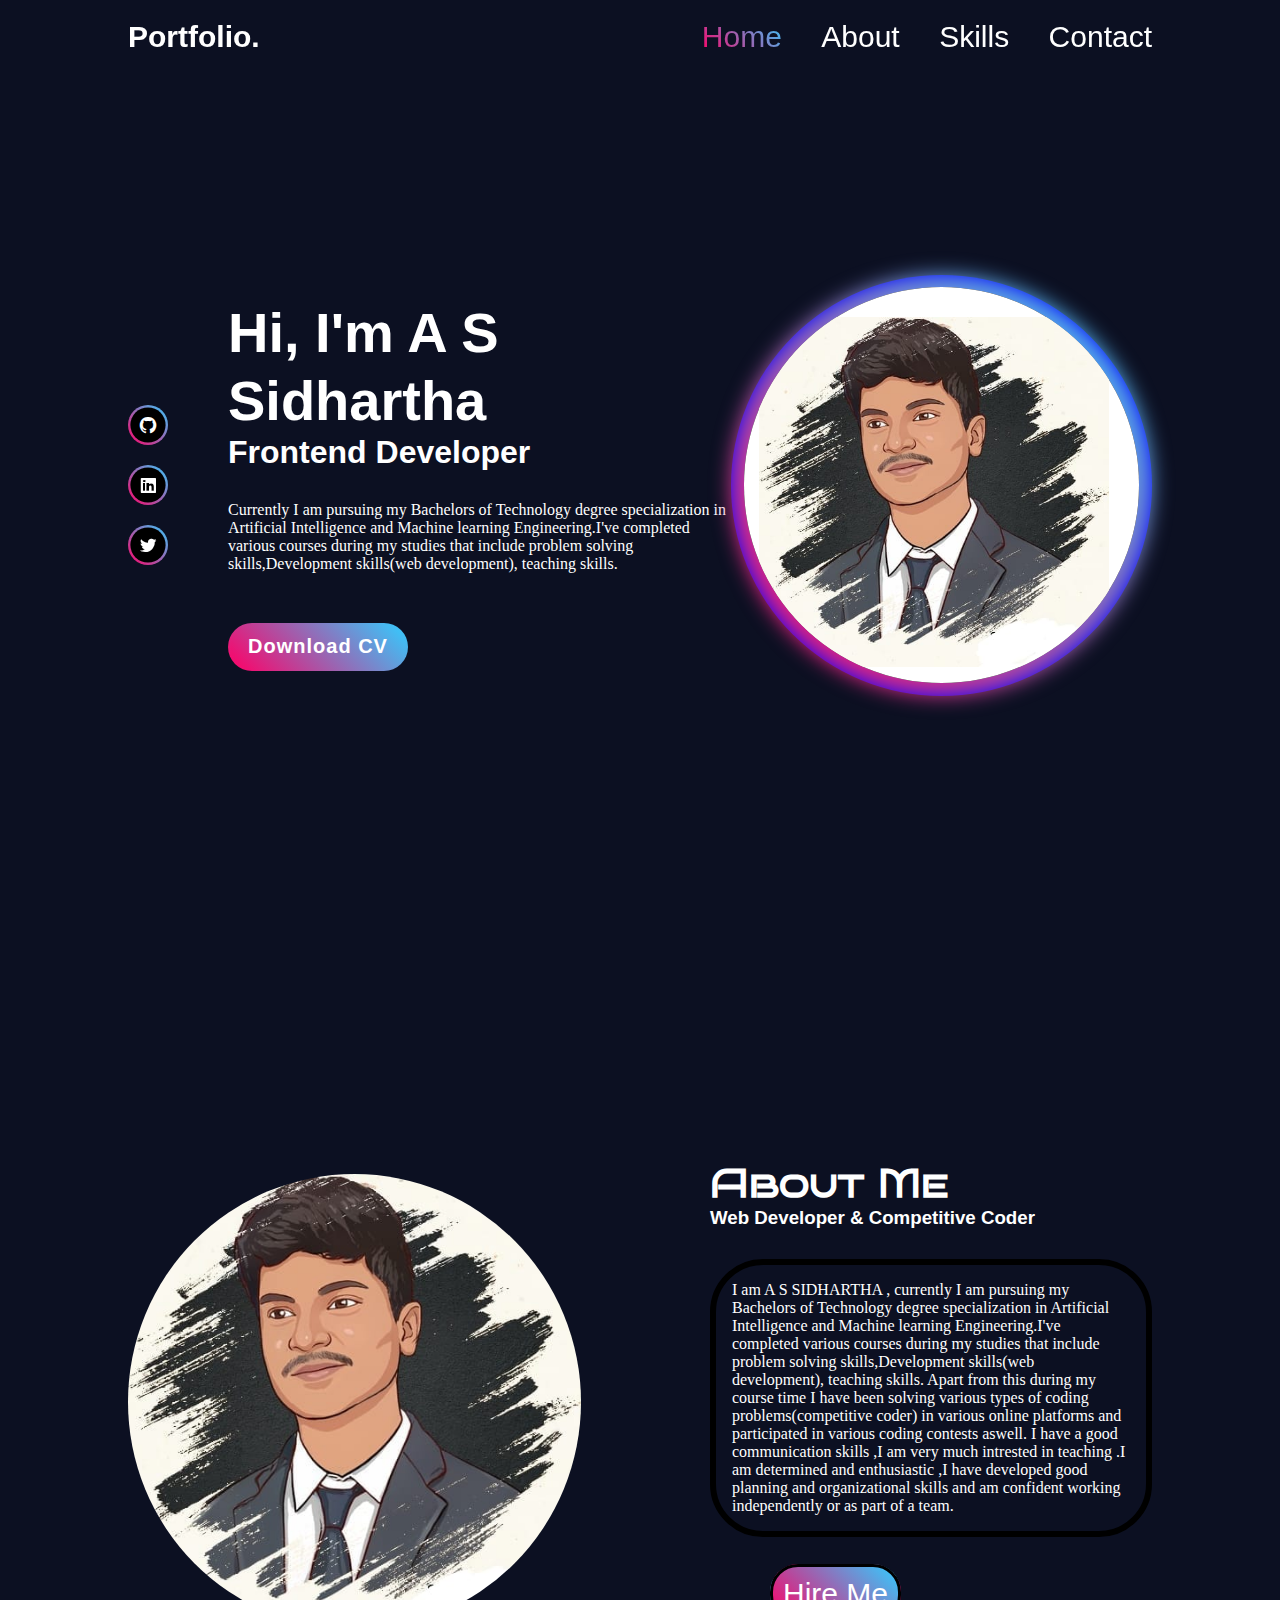
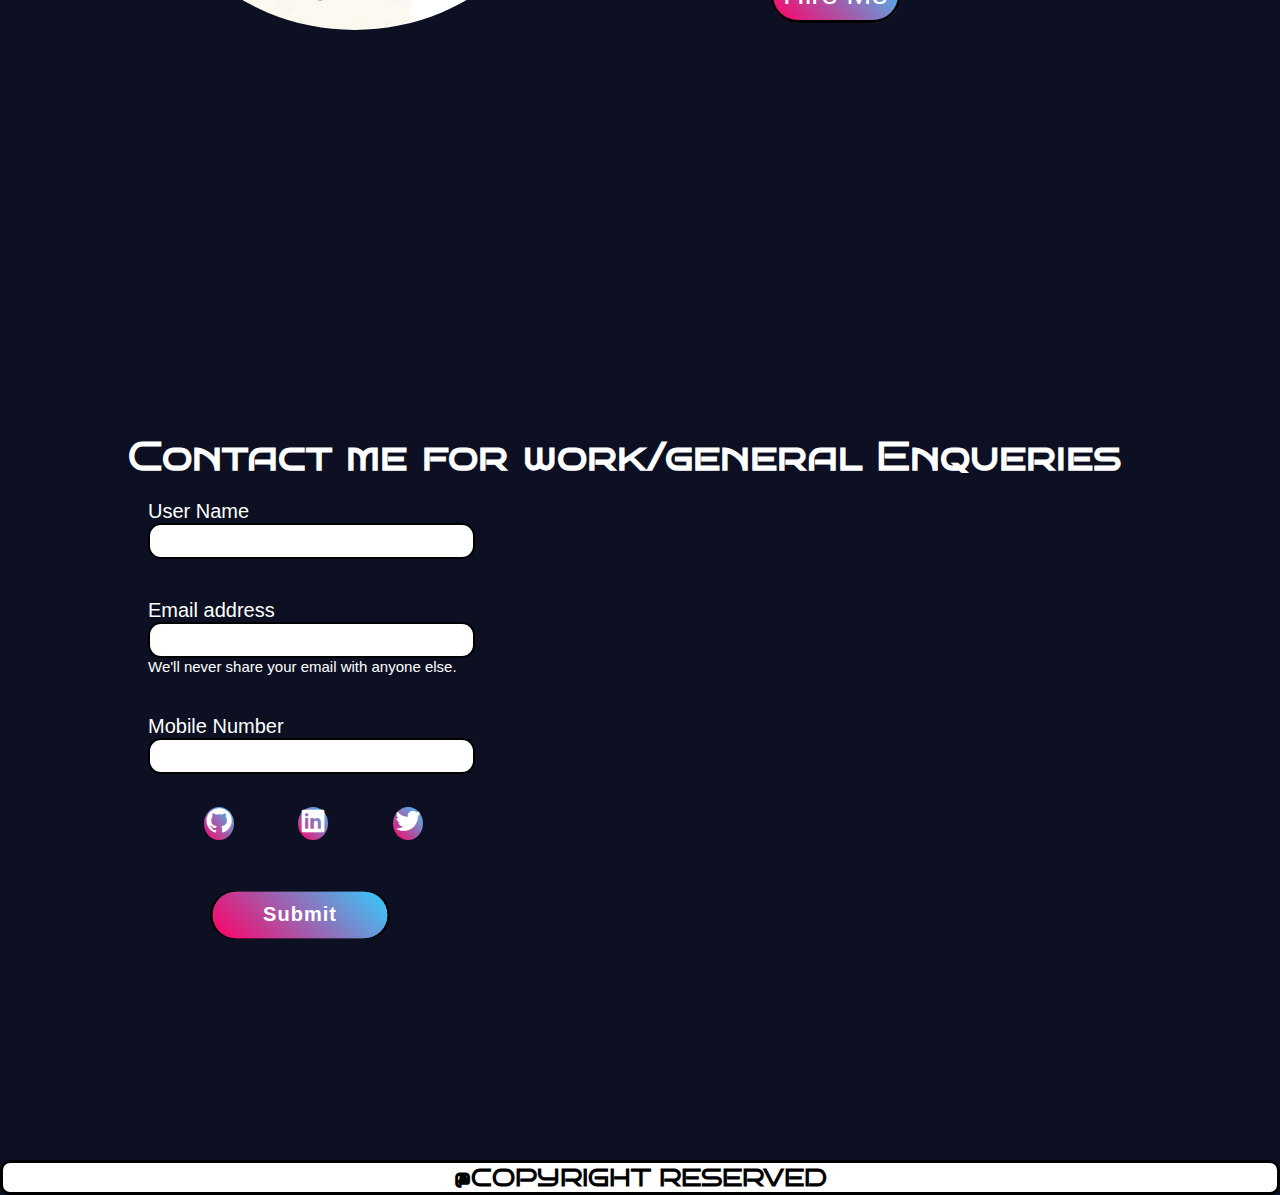
<file: index.html>
<!DOCTYPE html>
<html lang="en">

<head>
    <meta charset="UTF-8">
    <meta http-equiv="X-UA-Compatible" content="IE=edge">
    <meta name="viewport" content="width=device-width, initial-scale=1.0">
    <title>Personal_PortFolio</title>

</head>
<link rel="stylesheet" href="style.css">
<link href='https://unpkg.com/boxicons@2.1.4/css/boxicons.min.css' rel='stylesheet'>
<link rel="stylesheet" href="https://cdnjs.cloudflare.com/ajax/libs/font-awesome/6.4.0/css/all.min.css" integrity="sha512-iecdLmaskl7CVkqkXNQ/ZH/XLlvWZOJyj7Yy7tcenmpD1ypASozpmT/E0iPtmFIB46ZmdtAc9eNBvH0H/ZpiBw==" crossorigin="anonymous" referrerpolicy="no-referrer" />

<body>
    <header class="header">
        <a href="#" class="logo">Portfolio.</a>
        <nav class="navbar">
            <a href="index.html" class="active">Home</a>
            <a href="about.html">About</a>
            <a href="sids.pdf" target="_blank">Skills</a>
            <a href="contact.html">Contact</a>

        </nav>
    </header>
    <div class="toggle_btn">
        <i class="fa-solid fa-bars-staggered"></i>
    </div>

    <div class="dropdown">
        <li> <a href="index.html" class="active">Home</a></li>
        <li> <a href="about.html" >About</a></li>
        <li> <a href="sids.pdf" target="_blank" >Skills</a></li>
        <li> <a href="contact.html" >Contact</a></li>
    </div>

    <section class="home">

        <div class="home-sci">
            <a href="https://github.com/Sidhartha-01" target="_blank"><i class='bx bxl-github'></i></a>
            <a href="https://www.linkedin.com/in/a-s-sidhartha-59b745248/" target="_blank""><i class='bx bxl-linkedin-square'></i></a>
            <a href=" https://twitter.com/ASSIDHARTHA1" target="_blank"><i class='bx bxl-twitter'></i></a>
        </div>
        <div class="home-content">
            <h1>Hi, I'm A S Sidhartha</h1>
            <h3>Frontend Developer</h3>
            <p> Currently I am pursuing my Bachelors of Technology degree
                specialization in Artificial Intelligence and Machine learning Engineering.I've completed various
                courses during my studies that include problem solving skills,Development skills(web development),
                teaching skills.
            </p>
            <a href="sids.pdf" class="btn">Download CV</a>
        </div>

        <div class="img">
            <div class="circle">
                <span></span>
                <div class="sidImg">
                    <img src="sid.jpg" alt="ERROR">
                </div>

            </div>
        </div>
    </section>

    <section class="home">
        <div class="about-img">
            <img src="sid.jpg" alt="A S Sidhartha">
        </div>

            <div class="about-content">
                <h2 class="heading">About Me</h2>
                <h3>Web Developer & Competitive Coder </h3>
                <p class="para">I am A S SIDHARTHA , currently I am pursuing my Bachelors of Technology degree specialization in Artificial Intelligence and Machine learning  Engineering.I've completed various courses during my studies that include problem solving skills,Development skills(web development), teaching skills.
                    Apart from this during my course time I have been solving various types of coding problems(competitive coder) in various online platforms and participated in various coding contests aswell.
                    I have a good communication skills ,I am very much intrested in teaching .I am determined and enthusiastic ,I have developed good planning and organizational skills and am confident working independently or as part of a team.</p>
                
                    <div class="b">
                       
                        <a href="#">Hire Me</a>
                    </div>

            </div>
    </section>

    <section class="home">

        <div class="contactform">
            <h1>Contact me for work/general Enqueries </h1>
            <form>

                <div class="form-group">
                    <label for="clientname">User Name</label>
                    <input type="Name" class="form-control" id="clientname" aria-describedby="emailHelp">
                    <!-- <small id="emailHelp" class="form-text">We'll never share your email with anyone else.</small> -->
                  </div>
                <div class="form-group">
                  <label for="clientemail">Email address</label>
                  <input type="email" class="form-control" id="clientemail" aria-describedby="emailHelp">
                  <small id="emailHelp" class="form-text">We'll never share your email with anyone else.</small>
                </div>
                <div class="form-group">
                  <label for="clientphone">Mobile Number</label>
                  <input type="phone" class="form-control" id="clientphone">
                </div>
                <div class="contactlinks">
                    <a href="https://github.com/Sidhartha-01" target="_blank"><i class='bx bxl-github'></i></a>
                    <a href="https://www.linkedin.com/in/a-s-sidhartha-59b745248/" target="_blank""><i class='bx bxl-linkedin-square'></i></a>
                    <a href="https://twitter.com/ASSIDHARTHA1" target="_blank"><i class='bx bxl-twitter'></i></a>
                </div>
                <button type="submit" class="btn btn-primary">Submit</button>
                
              </form>
        </div>


    </section>

    <footer>
        <div class="f">
            <h2>@COPYRIGHT RESERVED</h2>
        </div>
    </footer>

   
    

</body>

</html>
</file>
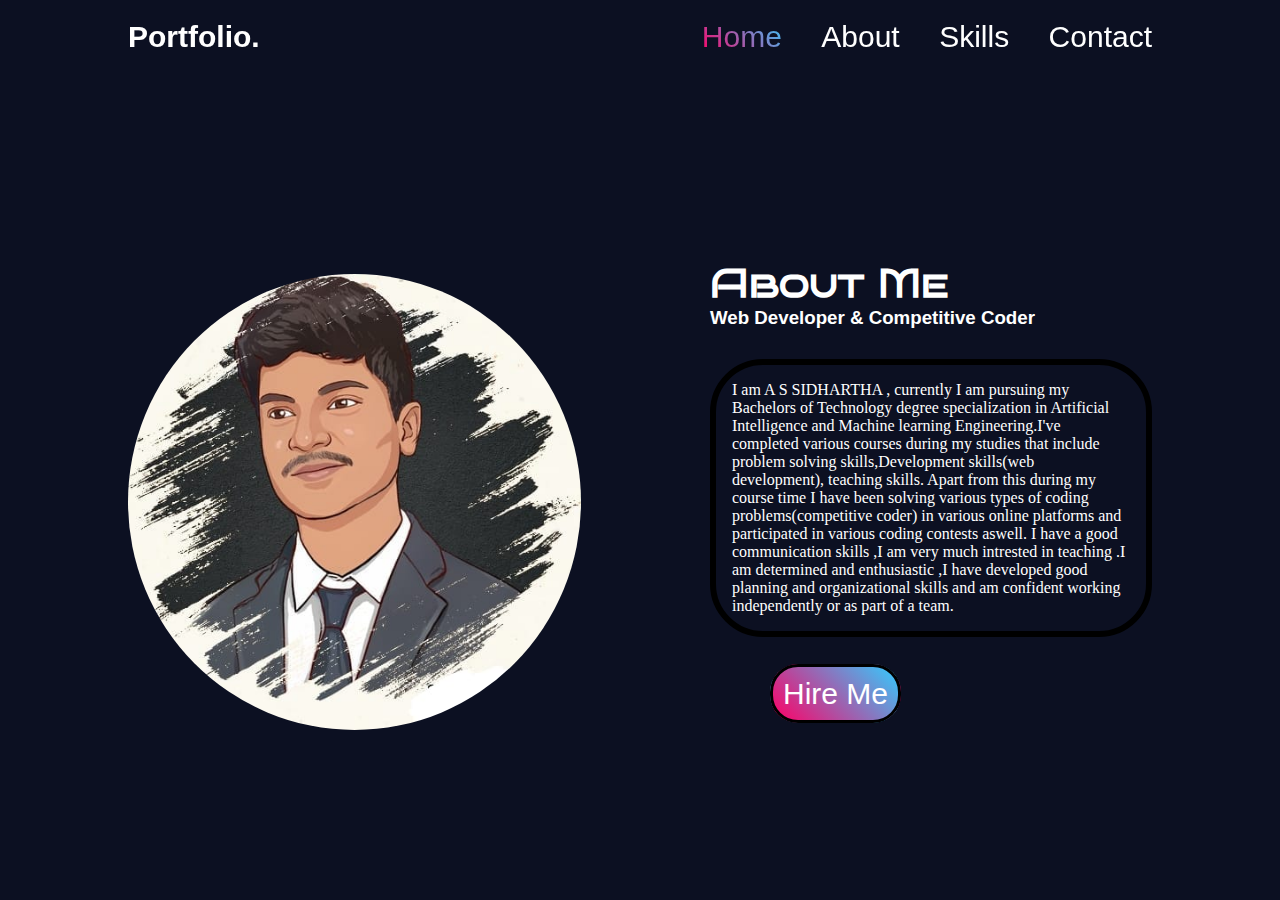
<file: about.html>
<!DOCTYPE html>
<html lang="en">

<head>
    <meta charset="UTF-8">
    <meta http-equiv="X-UA-Compatible" content="IE=edge">
    <meta name="viewport" content="width=device-width, initial-scale=1.0">
    <title>Personal PortFolio</title>

</head>
<link rel="stylesheet" href="style.css">
<link href='https://unpkg.com/boxicons@2.1.4/css/boxicons.min.css' rel='stylesheet'>
<link rel="stylesheet" href="https://cdnjs.cloudflare.com/ajax/libs/font-awesome/6.4.0/css/all.min.css" integrity="sha512-iecdLmaskl7CVkqkXNQ/ZH/XLlvWZOJyj7Yy7tcenmpD1ypASozpmT/E0iPtmFIB46ZmdtAc9eNBvH0H/ZpiBw==" crossorigin="anonymous" referrerpolicy="no-referrer" />
<!-- <link rel="stylesheet" href="https://fonts.googleapis.com/css2?family=Material+Symbols+Outlined:opsz,wght,FILL,GRAD@48,700,0,200" /> -->
<!-- <link rel="stylesheet" href="https://fonts.googleapis.com/css2?family=Material+Symbols+Outlined:opsz,wght,FILL,GRAD@20..48,100..700,0..1,-50..200" /> -->

<body>
    <header class="header">
        <a href="#" class="logo">Portfolio.</a>
        <nav class="navbar">
            <a href="index.html" class="active">Home</a>
            <a href="about.html">About</a>
            <a href="sids.pdf" target="_blank">Skills</a>
            <a href="contact.html">Contact</a>

        </nav>
    </header>
    <div class="toggle_btn">
        <i class="fa-solid fa-bars-staggered"></i>
    </div>

    <div class="dropdown">
        <li> <a href="index.html" class="active">Home</a></li>
        <li> <a href="about.html" >About</a></li>
        <li> <a href="sids.pdf" target="_blank">Skills</a></li>
        <li> <a href="contact.html" >Contact</a></li>
    </div>

    <section class="home">
        <div class="about-img">
            <img src="sid.jpg" alt="A S Sidhartha">
        </div>

            <div class="about-content">
                <h2 class="heading">About Me</h2>
                <h3>Web Developer & Competitive Coder </h3>
                <p class="para">I am A S SIDHARTHA , currently I am pursuing my Bachelors of Technology degree specialization in Artificial Intelligence and Machine learning  Engineering.I've completed various courses during my studies that include problem solving skills,Development skills(web development), teaching skills.
                    Apart from this during my course time I have been solving various types of coding problems(competitive coder) in various online platforms and participated in various coding contests aswell.
                    I have a good communication skills ,I am very much intrested in teaching .I am determined and enthusiastic ,I have developed good planning and organizational skills and am confident working independently or as part of a team.</p>
                
                    <div class="b">
                       
                        <a href="#">Hire Me</a>
                    </div>

            </div>
    </section>

        

    

</body>

</html>
</file>
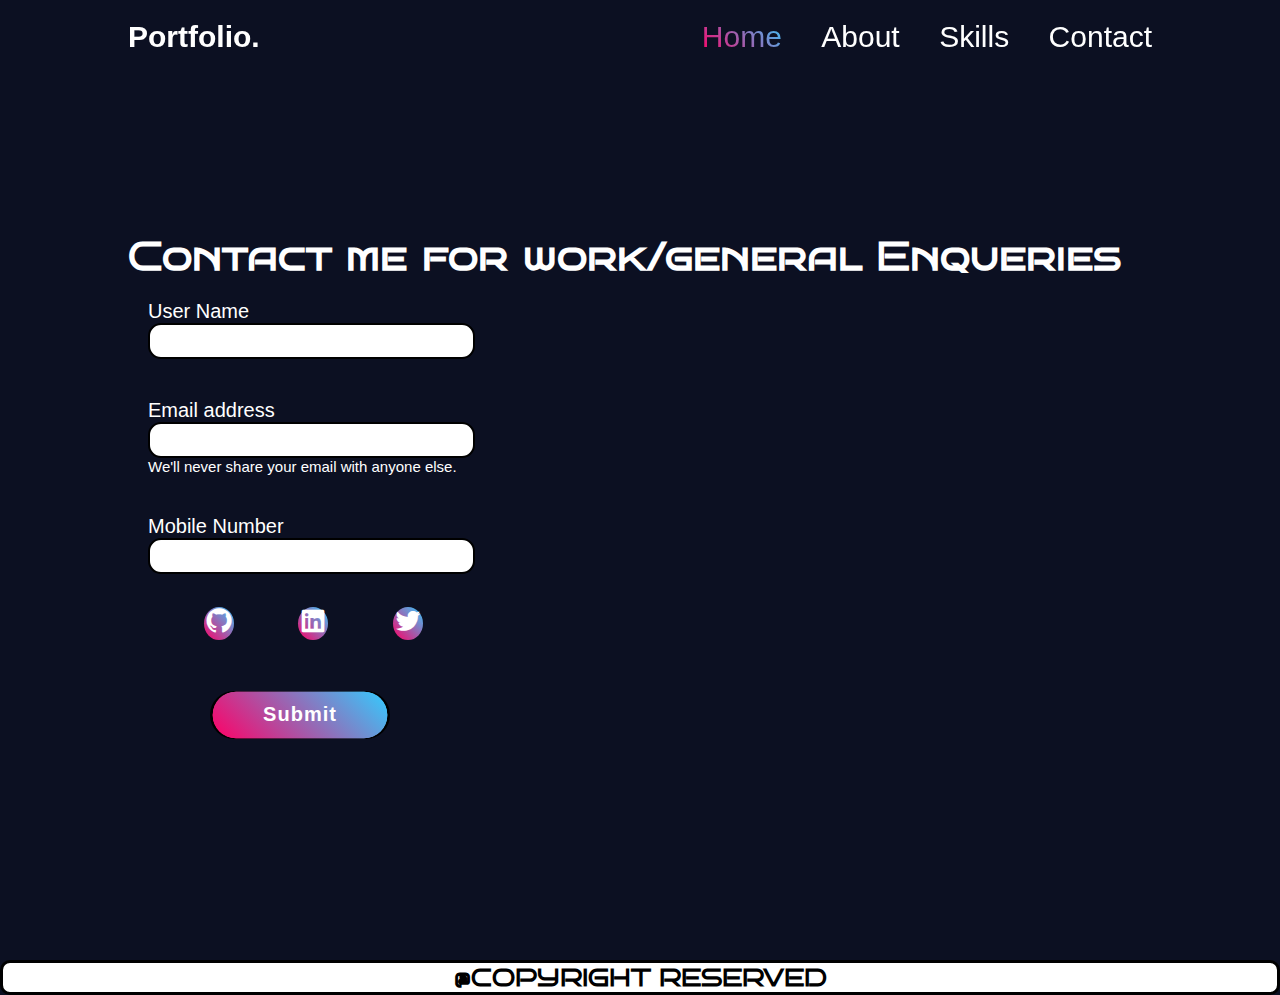
<file: contact.html>
<!DOCTYPE html>
<html lang="en">

<head>
    <meta charset="UTF-8">
    <meta http-equiv="X-UA-Compatible" content="IE=edge">
    <meta name="viewport" content="width=device-width, initial-scale=1.0">
    <title>Personal PortFolio</title>

</head>
<link rel="stylesheet" href="style.css">
<link href='https://unpkg.com/boxicons@2.1.4/css/boxicons.min.css' rel='stylesheet'>
<link rel="stylesheet" href="https://cdnjs.cloudflare.com/ajax/libs/font-awesome/6.4.0/css/all.min.css" integrity="sha512-iecdLmaskl7CVkqkXNQ/ZH/XLlvWZOJyj7Yy7tcenmpD1ypASozpmT/E0iPtmFIB46ZmdtAc9eNBvH0H/ZpiBw==" crossorigin="anonymous" referrerpolicy="no-referrer" />
<!-- <link rel="stylesheet" href="https://fonts.googleapis.com/css2?family=Material+Symbols+Outlined:opsz,wght,FILL,GRAD@48,700,0,200" /> -->
<!-- <link rel="stylesheet" href="https://fonts.googleapis.com/css2?family=Material+Symbols+Outlined:opsz,wght,FILL,GRAD@20..48,100..700,0..1,-50..200" /> -->

<body>
    <header class="header">
        <a href="#" class="logo">Portfolio.</a>
        <nav class="navbar">
            <a href="index.html" class="active">Home</a>
            <a href="about.html">About</a>
            <a href="sids.pdf" target="_blank">Skills</a>
            <a href="contact.html">Contact</a>

        </nav>
    </header>
    <div class="toggle_btn">
        <i class="fa-solid fa-bars-staggered"></i>
    </div>

    <div class="dropdown">
        <li> <a href="index.html" class="active">Home</a></li>
        <li> <a href="about.html" >About</a></li>
        <li> <a href="sids.pdf" target="_blank">Skills</a></li>
        <li> <a href="contact.html" >Contact</a></li>
    </div>
    <section class="home">

        <div class="contactform">
            <h1>Contact me for work/general Enqueries </h1>
            <form>

                <div class="form-group">
                    <label for="clientname">User Name</label>
                    <input type="Name" class="form-control" id="clientname" aria-describedby="emailHelp">
                    <!-- <small id="emailHelp" class="form-text">We'll never share your email with anyone else.</small> -->
                  </div>
                <div class="form-group">
                  <label for="clientemail">Email address</label>
                  <input type="email" class="form-control" id="clientemail" aria-describedby="emailHelp">
                  <small id="emailHelp" class="form-text">We'll never share your email with anyone else.</small>
                </div>
                <div class="form-group">
                  <label for="clientphone">Mobile Number</label>
                  <input type="phone" class="form-control" id="clientphone">
                </div>
                <div class="contactlinks">
                    <a href="https://github.com/Sidhartha-01" target="_blank"><i class='bx bxl-github'></i></a>
                    <a href="https://www.linkedin.com/in/a-s-sidhartha-59b745248/" target="_blank""><i class='bx bxl-linkedin-square'></i></a>
                    <a href="https://twitter.com/ASSIDHARTHA1" target="_blank"><i class='bx bxl-twitter'></i></a>
                </div>
                <button type="submit" class="btn btn-primary">Submit</button>
                
              </form>
        </div>


    </section>

    <footer>
        <div class="f">
            <h2>@COPYRIGHT RESERVED</h2>
        </div>
    </footer>

</body>

</html>
</file>
<file: style.css>
@import url('https://fonts.googleapis.com/css2?family=Bruno+Ace+SC&display=swap');

*{
    margin: 0;
    padding: 0;
    box-sizing: border-box;
    font-family: "poppins",sans-serif; 

}
body{
    background-color: #0c1022;
    color: white;
}
.header{
    position: fixed;
    top: 0;
    left: 0;
    width: 100%;
    /* background-color: yellowgreen; */
    padding: 20px 10%;
    display: flex;
    justify-content: space-between;
    align-items: center;
}

.logo
{
    font-size: 30px;
    color:white;
    text-decoration: none;

    /* for font to be bold */
    font-weight: 900;
    pointer-events: none;/* for pointing */
}

.navbar a
{
    font-size: 30px;
    color: white;
    text-decoration: none;
    font-weight: 500;
    margin-left: 35px;


}
.navbar a.active,
.navbar a:hover
{
    background: linear-gradient(45deg,#f06,#3cf);
    -webkit-text-fill-color: transparent;
    -webkit-background-clip: text;
}

.home
{
    /* background-color: red; */
    width: 100%;
    height: 100vh;
    display: flex;
    justify-content: space-between;
    align-items: center;
    padding: 70px 10% 0px;
}

.home-content{
    /* background-color: red; */
    max-width: 600px;
    
    
}
.home-content h1
{
    font-size: 56px;
    font-weight: 700;
    line-height: 1.2;

}

.home-content h3
{
    font-size: 32px;
    font-weight: 700;

}
.home-content h1
{
    font-size: 56px;
    font-weight: 700;

}
p{
    margin-top: 30px;
   
}
.home-content p{
    font-family: 'Vina Sans', cursive;
}

.btn{

    position: relative;
    justify-content: center;
    align-items: center;
    display: inline-flex;
    width: 180px;
    height: 48px;
    background: linear-gradient(45deg,#f06,#3cf);
    border-radius: 40px;
    font-size:20px;
    color: white;
    text-decoration: none;
    font-weight: 700;
    letter-spacing: 1px;
    margin-top: 50px;
    z-index: 1;
    


    
}
.btn::before{
    content:'';
    position: absolute;
    width: 180px;
    height: 48px;
    background: linear-gradient(45deg,#f06,#3cf);
    border-radius: 40px;
    transform:scale(0.97);
    z-index: -1;
}
.btn:hover::before{
    filter: blur(10px);
   

}
.btn::after{
    content:'';
    position: absolute;
    width: 180px;
    height: 48px;
    background: linear-gradient(45deg,#f06,#3cf);
    border-radius: 40px;
    transform:scale(0.97);
    z-index: -1;
}
.btn:hover::after{
    /* background: linear-gradient(45deg,#f06,#3cf);
    -webkit-text-fill-color: transparent;
    background-clip: text; */
     transform: scale(0);
}

.home-sci a
{
    position: relative;
    display: flex;
    justify-content: center;
    align-items: center;
    text-decoration: none;
    width: 40px;
    height: 40px;
    background: linear-gradient(45deg,#f06,#3cf);
    border-radius: 50%;
    font-size: 20px;
    color: white;
    margin-top: 20px;
    margin-bottom: 20px;
    margin-right:60px ;
     z-index: 1
}
.home-sci a::before{
    content:'';
    position: absolute;
    width: 100%;
    height: 100%;
    background: linear-gradient(45deg,#f06,#3cf);
    border-radius: 50%;
    transform:scale(0.88);
    z-index: -1;
    transform: 3s ease;
}
.home-sci a:hover::before{
    filter: blur(5px);
}
.home-sci a::after
{
    
    content:'';
    position: absolute;
    width: 100%;
    height: 100%;
    background-color: black;
    border-radius: 50%;
    transform:scale(.88 );
    z-index: -1;
    transform: 3s ease;

} 

.home-sci a:hover::after{
    transform: scale(0);
}

.img
{
    width: 421px;
    height:421px;
    /* background-color: red; */
  

}
.img .circle
{
    position: relative;
    width: 421px;
    height:421px;
    background: blue;
   border-radius: 50%;
   justify-content: center;
   align-items: center;
   display: flex;
}
.img .circle::after{
    content: '';
    position: absolute;
    width: 94%;
    height: 94%;
    background:black;
    border-radius: 50% ;
    
}
.sidImg{
    position: relative;
    width: 94%;
    height: 94%;
    background-color: white;
    border-radius: 50%;
    z-index: 1;
    overflow: hidden;

}
.sidImg img{
    position: absolute;
    top: 30px;
    left: 15px;
    width: 350px;
    object-fit: cover;
}
.circle span{
    position:absolute;
    width:100%;
    height:100%;
    background: linear-gradient(45deg,#f06,#3cf);
    border-radius: 50%;
    filter: blur(10px);

}

/* CONTACT CSS */

.form-group
{
    font-family: 'Bruno Ace SC', cursive;
    font-size: 20px;
    padding: 20px;
    display: flex;
    flex-direction: column;
   
}
.contactform h1{
    font-size: 40px;
    font-family: 'Bruno Ace SC', cursive;
    text-align: center;


}
.form-text
{
    font-size: 15px;
}
.form-control
{
        border: 2px solid black;
        border-radius: 13px;
        width: 327px;
        font-size: 28px;
}
.btn-primary
{
    margin-left: 82px;
border: 3px solid black;
}
.form2
{
    
        font-size: 135px;
        width: 327px;
        border: 3px solid black;
        border-radius: 15px;
}

.contactlinks a
{
    justify-content: center;
    align-items: center;
    text-decoration: none;
    width: 40px;
    height: 40px;
    background: linear-gradient(45deg,#f06,#3cf);
    border-radius: 50%;
    font-size: 30px;
    color: white;
    margin-top: 20px;
    margin-bottom: 20px;
    margin-right:60px ;
    
}
.contactlinks a:hover{
    background: red;
}
.contactlinks{
    padding-left: 76px;
margin-top: 12px;
/* background-color: red; */

}


/* ABOUT CSS */

.about
{
    display: flex;
    justify-content: center;
    align-items:center;
    gap: 2rem;
    background: var(--second-bg-color);
}
.heading{

    font-family: 'Bruno Ace SC', cursive;
    font-size: 40px;
}
.about-img img{
    width: 453px;
    border-radius: 100%;
margin-top: 37px;
height: 456px;

}
.para
{
    padding-top: 10px;
    border: 6px solid black;
border-radius: 53px;
padding: 16px;
font-family: 'Times New Roman', Times, serif;


}
.b
{
    margin-top: 40px;
}
.b a{
    font-size: 30px;
    border-radius: 28px;
    border: 3px solid black;
    padding: 10px;
    margin-left: 60px;
    text-decoration: none;
    background:  linear-gradient(45deg,#f06,#3cf);
    color: white;
}

.b a:hover
{
    background: black;
}
.about-content
{
    margin-left: 129px;
}

.toggle_btn{

    color: white;
    font-size: 1.5rem;
    cursor: pointer;
    display: flex;
    justify-content: end;
    padding-top:31px ;
    display: none;
}

.dropdown{
        background: rgba(255,255,255,0.1);
        top: 60px;
        width: 120px;
        backdrop-filter: blur(30px);
        border-top-right-radius: 20px; 
        border-bottom-right-radius: 20px; 
        border-bottom-left-radius: 20px; 
        margin-left: 6px;

        display: none;

        list-style: none;
}

.dropdown li a{
    color: white;
    font-family: 'Bruno Ace SC', cursive;
    padding:20px;
    text-decoration: none;
    display: flex;
    justify-content: center;
    display: none;
    

}


/* TO RESPONSIVE */

@media (max-width: 992px) {
    .navbar
    {
        display: none;
    }

    .toggle_btn{
        display: block;
    }

    .img{
        display:none;
    }

    .dropdown li a{
        display: block;
    }
    .dropdown{
        display: block;
    }
    
    
}

/* FOOTER  */

.f h2 {
    margin-top: 60px;
    padding: 0;
    font-family: 'Bruno Ace SC', cursive;
    width: 100%;
    background-color: white;
    color: black;
    display : flex;
    justify-content: center;
    flex-wrap: wrap;
    text-align: center;
    border: 3px solid black;
    border-radius: 10px;

}
</file>
